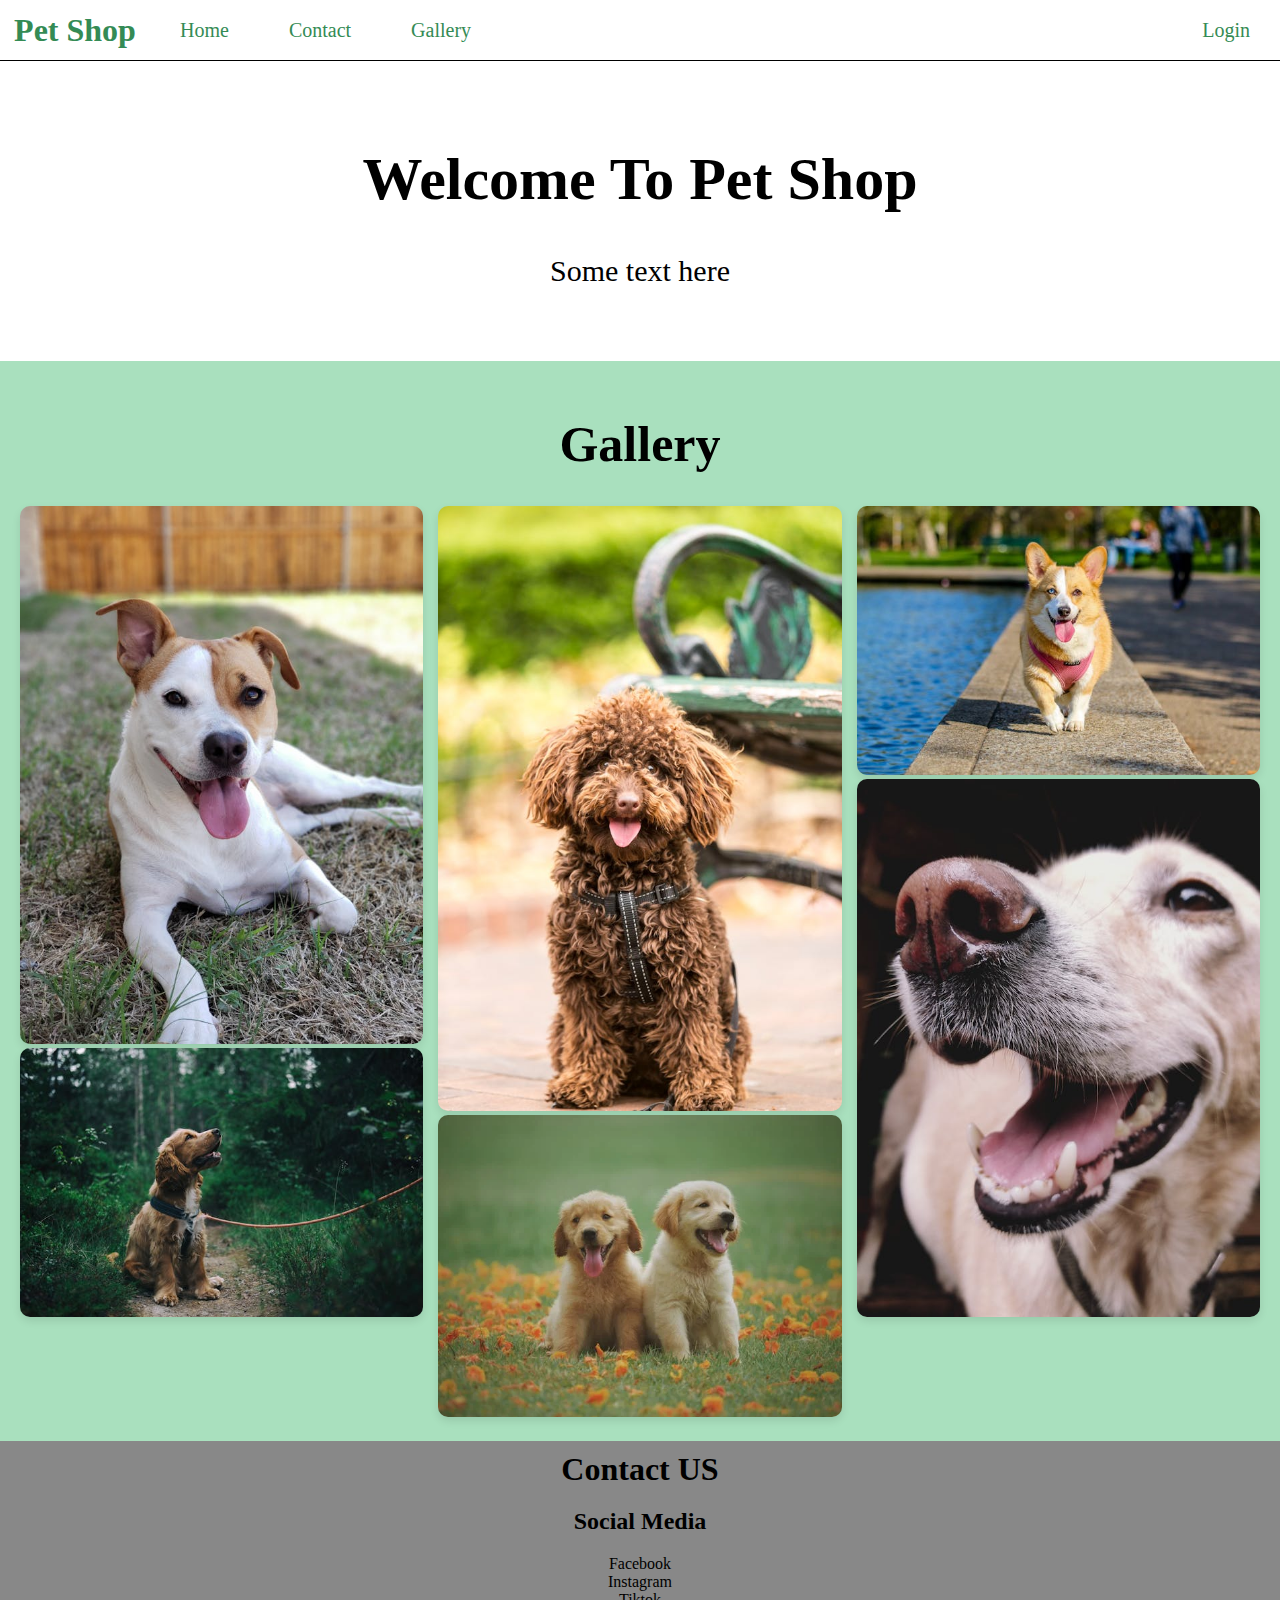
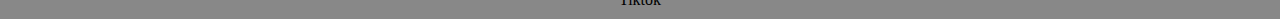
<file: index.html>
<!DOCTYPE html>
<html lang="en">

<head>
  <meta charset="utf-8">
  <meta name="viewport" content="width=device-width initial-scale=1.0">
  <title>PetShop</title>
  <link rel="stylesheet" href="css/myStyle.css">
</head>

<body>
  <header class="header">
    <nav>
      <ul>
        <li><h1>Pet Shop</h1></lik>
        <li><a href="index.html">Home</a></li>
        <li><a href="#contact">Contact</a></li>
        <li><a href="#gallery">Gallery</a></li>
        <li style="float: right;"><a href="login.html" >Login</a></li>
      </ul>
    </nav>
  </header>
  <main>
      <section class="welcome">
        <h1>Welcome To Pet Shop</h1>
        <p>Some text here</p>
      </section>
      <section class="gallery" id="gallery" >
          <h1>Gallery</h1>
          <div class="container">
              <img src="images/pexels-photo-1078090.jpeg" alt="dog" width="300" height="400">
              <img src="images/pexels-photo-1254140.jpeg" alt="dog" width="300" height="200" >
              <img src="images/pexels-photo-1390784.jpeg" alt="dog" width="300" height="400">
              <img src="images/pexels-photo-1108099.webp" alt="dog" width="300" height="200">
              <img src="images/pexels-photo-58997.jpeg" alt="dog" width="300" height="200" >
              <img src="images/pexels-photo-662417.jpeg" alt="dog" width="300" height="400">

          </div>
      </section>
  </main>
  <footer id="contact">
    <h1>Contact US</h1>
      <section>
        <h2>Social Media</h2>
      <ul>
        <li><a>Facebook</a></li>
        <li><a>Instagram</a></li>
        <li><a>Tiktok</a></li>
      </ul>
    </section>
  </footer>
</body>

</html>
</file>
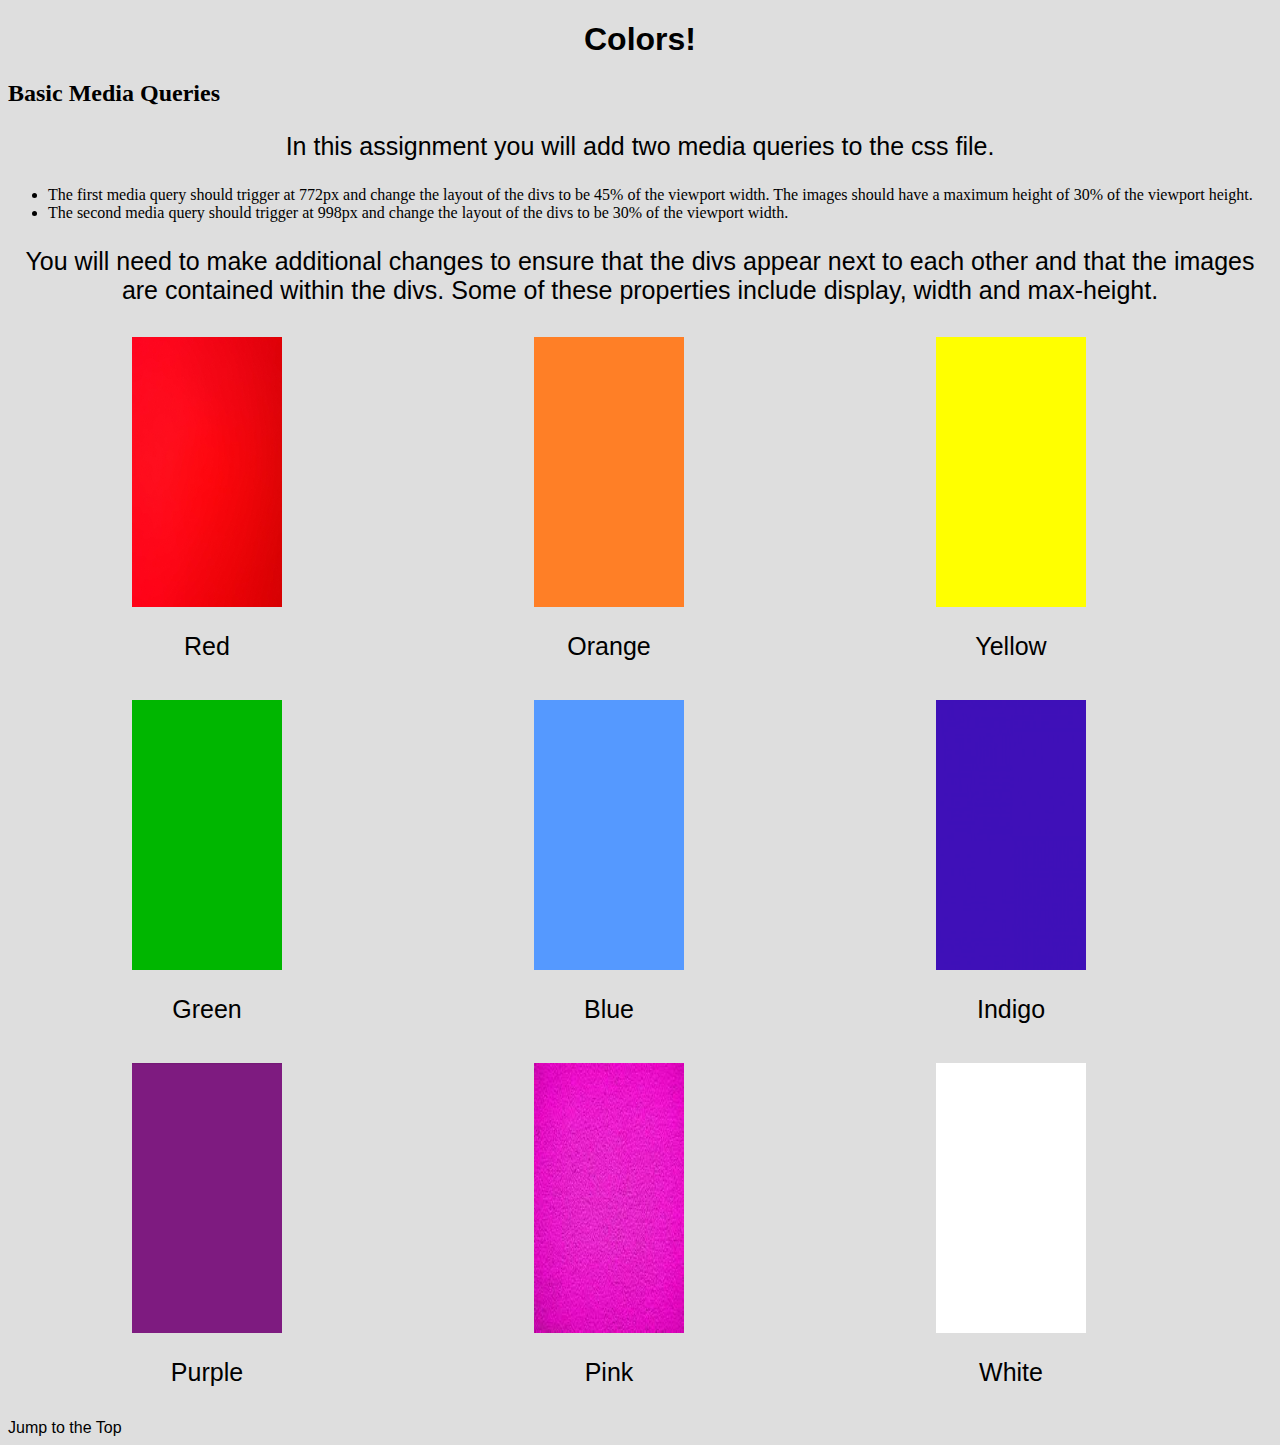
<file: responsiveHomework/index.html>
<!DOCTYPE html>
<html lang="en">

<head>
  <meta charset="UTF-8">
  <meta http-equiv="X-UA-Compatible" content="IE=edge">
  <meta name="viewport" content="width=device-width, initial-scale=1.0">
  <title>Colors</title>
  <link rel="stylesheet" href="css/style.css">
</head>

<body>
  <header>
    <h1 id="top">Colors!</h1>
  </header>

  <main>
    <h2>Basic Media Queries</h2>
    <p>In this assignment you will add two media queries to the css file.</p>
    <ul>
      <li>The first media query should trigger at 772px and change the layout of the divs to be 45% of the viewport width. The images should have a maximum height of 30% of the viewport height.</li>

      <li>The second media query should trigger at 998px and change the layout of the divs to be 30% of the viewport width.</li>
    </ul>
    <p>You will need to make additional changes to ensure that the divs appear next to each other and that the images are contained within the divs.  Some of these properties include display, width and max-height.</p>

    <div>
      <img src="images/Red.jpeg" alt="Red" width="200">
      <p class = "label">Red</p>
    </div>
    <div>
      <img src="images/Orange.png" alt="Orange" width="200">
      <p class = "label">Orange</p>
    </div>
    <div>
      <img src="images/Yellow.png" alt="Yellow" width="200">
      <p class = "label">Yellow</p>
    </div>
    <div>
      <img src="images/Green.png" alt="Green" width="200">
      <p class = "label">Green</p>
    </div>
    <div>
      <img src="images/Blue.png" alt="Blue" width="200">
      <p class = "label">Blue</p>
    </div>
    <div>
      <img src="images/Indigo.jpeg" alt="Indigo" width="200">
      <p class = "label">Indigo</p>
    </div>
    <div>
      <img src="images/Purple.png" alt="Purple" width="200">
      <p class = "label">Purple</p>
    </div>
    <div>
      <img src="images/Pink.jpeg" alt="Pink" width="200">
      <p class = "label">Pink</p>
    </div>
    <div>
      <img src="images/White.png" alt="White" width="200">
      <p class = "label">White</p>
    </div>
    </div>
  </main>

  <footer>
    <a href="#top">Jump to the Top</a>
  </footer>
</body>

</html>
</file>
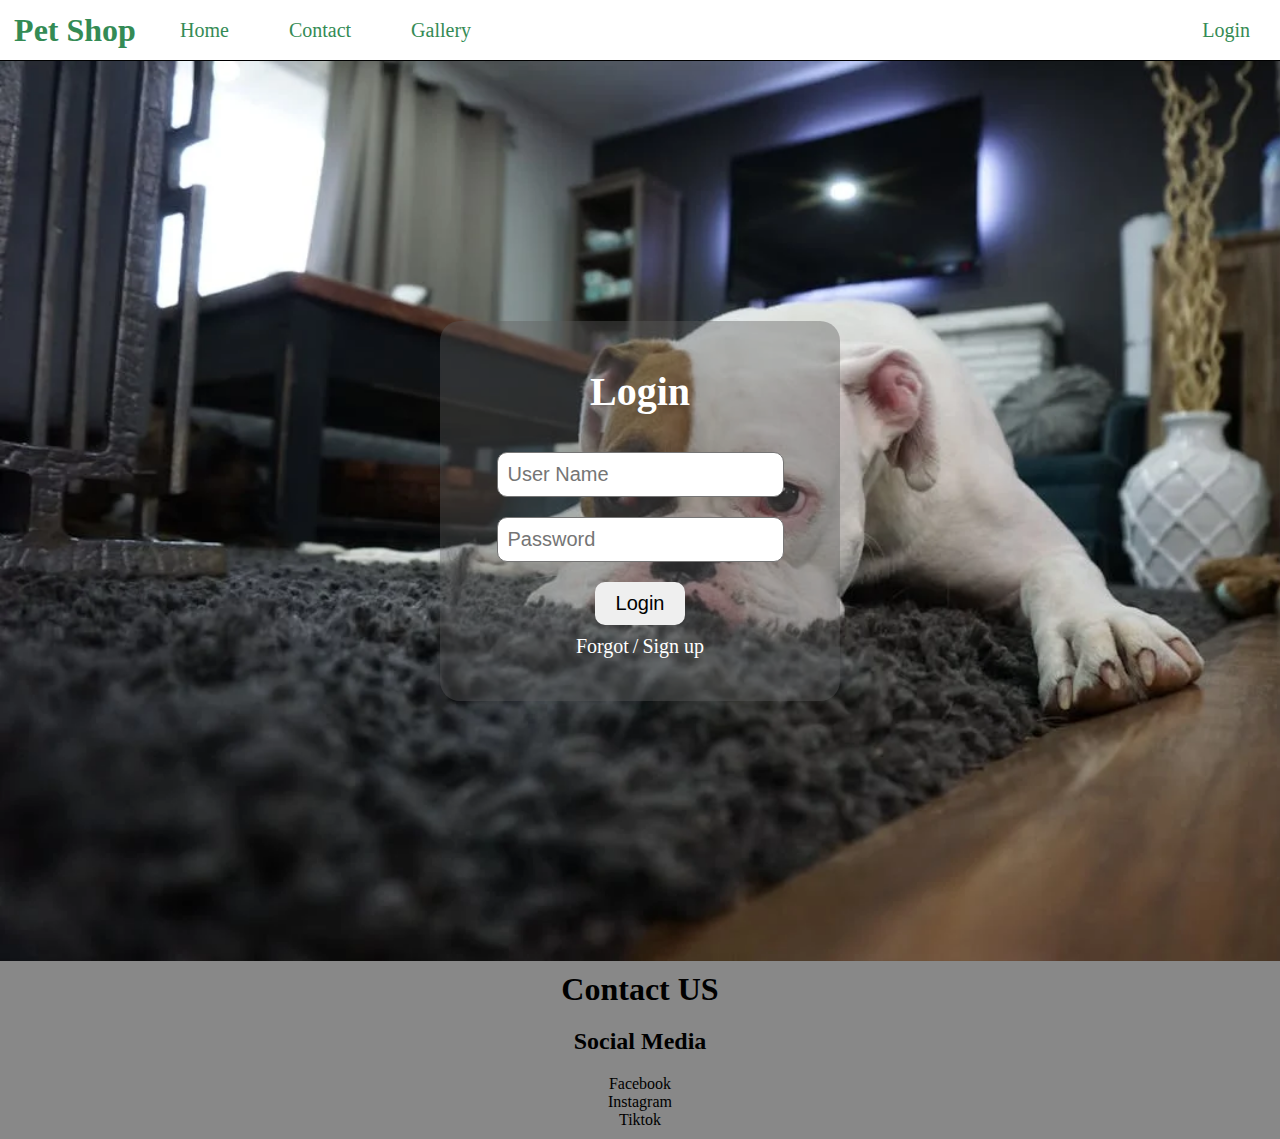
<file: login.html>
<!DOCTYPE html>
<html lang="en">

<head>
  <meta charset="utf-8">
  <meta name="viewport" content="width=device-width">
  <title>Neighborhood Walk</title>
  <!-- You will need to link to the CSS file -->
  <link rel="stylesheet" href="css/myStyle.css">
  <link rel="stylesheet" href="css/login.css">
</head>

<body>
  <header class="header">
    <nav>
      <ul>
        <li><h1>Pet Shop</h1></lik>
        <li><a href="index.html">Home</a></li>
        <li><a href="#contact">Contact</a></li>
        <li><a href="#gallery">Gallery</a></li>
        <li style="float: right;"><a href="login.html" >Login</a></li>
      </ul>
    </nav>
  </header>
  <main>
    <div class="container-form">
      <h1>Login</h1>
      <form>
        <input type="text" placeholder="User Name"><br>
        <input type="password" placeholder="Password"><br>
        <input type="submit" value="Login"><br>
        <a href="#">Forgot</a>
        <span>/</span>
        <a href="signup.html">Sign up</a>
      </form>
    </div>
  </main>
  <footer id="contact">
    <h1>Contact US</h1>
      <section>
        <h2>Social Media</h2>
      <ul>
        <li><a>Facebook</a></li>
        <li><a>Instagram</a></li>
        <li><a>Tiktok</a></li>
      </ul>
    </section>
  </footer>
</body>

</html>
</file>
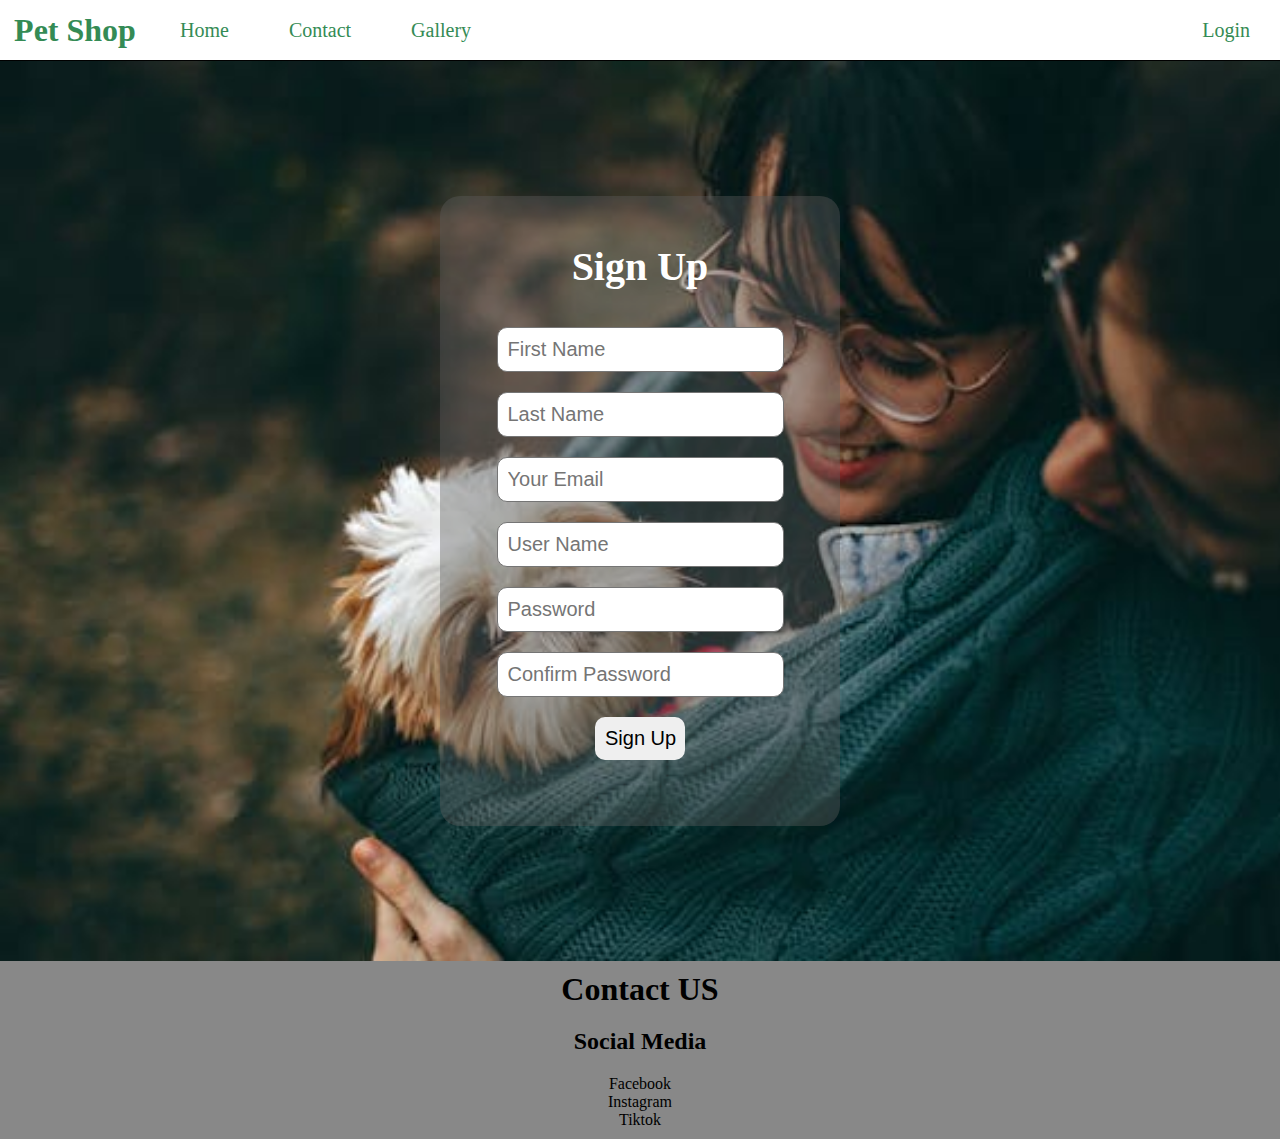
<file: signup.html>
<!DOCTYPE html>
<html lang="en">

<head>
  <meta charset="utf-8">
  <meta name="viewport" content="width=device-width">
  <title>Neighborhood Walk</title>
   <link rel="stylesheet" href="css/myStyle.css">
   <link rel="stylesheet" href="css/signup.css">
</head>

<body>
  <header class="header">
    <nav>
      <ul>
        <li><h1>Pet Shop</h1></lik>
        <li><a href="index.html">Home</a></li>
        <li><a href="#contact">Contact</a></li>
        <li><a href="#gallery">Gallery</a></li>
        <li style="float: right;"><a href="login.html" >Login</a></li>
      </ul>
    </nav>
  </header>
  <main>
    <div class="container-form">
      <h1>Sign Up</h1>
      <form>
        <input type="text" placeholder="First Name">
        <input type="text" placeholder="Last Name">
        <input type="email" placeholder="Your Email">
        <input type="text" placeholder="User Name">
        <input type="password" placeholder="Password">
        <input type="password" placeholder="Confirm Password"><br>
        <input type="submit" value="Sign Up">
      </form>
    </div>
  </main>
  <footer id="contact">
    <h1>Contact US</h1>
      <section>
        <h2>Social Media</h2>
      <ul>
        <li><a>Facebook</a></li>
        <li><a>Instagram</a></li>
        <li><a>Tiktok</a></li>
      </ul>
    </section>
  </footer>
</body>

</html>
</file>
<file: css/myStyle.css>
body{
    margin: 0;
    box-sizing: border-box;
    font-family: 'Times New Roman', Times, serif;
}

/* HOME */
/* HEADER */

.header{
    border-bottom: 1px solid black;
}

.header nav ul li h1{
    margin: 0;
    height: 60px;
    width: 150px;
    align-content: center;
    text-align: center;
    color: #348b55;
}

.header nav ul{
    list-style-type: none;
    margin: 0;
    padding: 0;
    overflow: hidden;
}

.header nav li{
    float: left;
}

.header nav li a{
    text-decoration: none;
    display: inline-block;
    font-size: 20px;
    color: #000;
    height: 60px;
    align-content: center;
    text-align: center;
    padding: 0 30px 0 30px;
    color: #348b55;
}

.header nav li a:hover{
    background-color: #a9e0be;
    border-radius: 10px;
}

/* MAIN */
/* SECTION WELCOME */
.welcome{
    text-align: center;
    align-content: center;
    color: #000000;
    height: 300px;
    font-size: 30px;
}

/* SECTION  */

.gallery{
    background-color: #a9e0be;
    padding: 20px;
    margin: 0;
}
.gallery h1{
    text-align: center;
    font-size: 50px;
}
.container {
    column-count: 3; /* Số cột bạn muốn hiển thị */
    column-gap: 15px; /* Khoảng cách giữa các cột */
  }

  .container img {
    width: 100%;
    height: auto;
    border-radius: 10px;
    box-shadow: 0 4px 8px rgba(0,0,0,0.1);
    break-inside: avoid;
  }

  /* FOOTER */
  footer{
    background-color: #888888;
    color: #000;
    padding: 10px;
    text-align: center;
  }
  footer h1{
    margin: 0;
  }

  footer section ul{
    list-style-type: none;
    margin: 0;
    padding: 0;
  }
</file>
<file: responsiveHomework/css/style.css>
body {
    background-color: #dedede;
}

h1 {
    text-align: center;
    font-family:Arial, sans-serif;
    font-size: 32px;
}

a {
    color: #000;
    text-decoration: none;
    font-family:Arial, sans-serif;
}

p {
   font-size: 25px;
   font-family:Arial, sans-serif;
}

img{
  width:100%;
}


p{
  text-align:center;
}

div img{
    width:150px;
    height: 150px;
    display:block;
    margin:auto;
}

div{
  display: inline-block;
  width: 24%;
  margin: 5px;
  padding: 2px;
}

@media screen and (min-width: 772px) {
    div{
        width: 45vw;
    }
    div img{
        height: 30vh;
    }
}

@media screen and (min-width: 998px){
    div{
        width:30vw;
    }
}





























/* 
main {
    border: 5px #000 solid;
    margin: 10px;
}
 */
/* 

.container {
    display: grid;
    grid-template-columns: 1fr;
    justify-items: center;
}
 */
/* img{
    width: 200px;
    height: 200px;
    padding: 5px;
} */

/* .child {
    position: relative;
    display: inline-block;
    border: 5px black solid;
    margin: 5px;
    border-radius: 5px;
} */

/* 

.label {
    display: none;
    position: absolute;
    top: 40%;
    left: 40%;
} */
/* 
.button {
    display: inline-block;
    border: 2px solid #000;
    padding: 5px;
    border-radius: 25px;
}
 */
/* 
.button:hover {
    background-color:#fff;
} */

/* 
footer {
    display: flex;
    justify-content: center;
} */

/* 
header {
    border-radius: 5px;
    border: 5px #000 solid;
    margin: 10px;
} */

/* 
.label {
    display: none;
    position: absolute;
    top: 40%;
    left: 40%;
} */
/* 
.child:hover .label {
    display: block;
} */
</file>
<file: css/login.css>
main{
    justify-content: center;
    align-content: center;
    height: 100vh;
    background-image: url(/images/pexels-photo-164446.webp);
    background-repeat: no-repeat;
    background-size: cover;
}

.container-form{
    border-radius: 20px;
    width: 400px;
    height: 350px;
    text-align: center;
    margin: auto;
    padding-bottom: 10px;
    padding-top: 20px;
    background-color: rgba(92, 92, 92, 0.4);
}

.container-form h1{
    font-size: 40px;
    color: #ffffff;
}
.container-form span{
    font-size: 20px;
    color: #ffffff;
}
.container-form a{
    font-size: 20px;
    text-decoration: none;
    color: #ffffff;
}

.container-form input{
    margin: 10px;
    font-size: 20px;
    border: 1px solid rgb(117, 117, 117);
    border-radius: 10px;
    padding: 10px;
}

.container-form input[type="submit"]{
    width: 90px;
    border: none;
    cursor: pointer;
}

.container-form input[type="submit"]:hover{
    background-color: #a7adab;
}

.container-form input:focus{
    outline: none;
}
.container-form a:hover{
    color: #91c4b3;
}
</file>
<file: css/signup.css>
main{
    justify-content: center;
    align-content: center;
    height: 100vh;
    background-image: url(/images/pexels-photo-1378849.jpeg);
    background-repeat: no-repeat;
    background-size: cover;
}

.container-form{
    border-radius: 20px;
    width: 400px;
    height: 600px;
    text-align: center;
    margin: auto;
    padding-bottom: 10px;
    padding-top: 20px;
    background-color: rgba(92, 92, 92, 0.4);
}

.container-form h1{
    font-size: 40px;
    color: #ffffff;
}
.container-form span{
    font-size: 20px;
    color: #ffffff;
}
.container-form a{
    font-size: 20px;
    text-decoration: none;
    color: #ffffff;
}

.container-form input{
    margin: 10px;
    font-size: 20px;
    border: 1px solid rgb(117, 117, 117);
    border-radius: 10px;
    padding: 10px;
}

.container-form input[type="submit"]{
    width: 90px;
    border: none;
    cursor: pointer;
}

.container-form input[type="submit"]:hover{
    background-color: #a7adab;
}

.container-form input:focus{
    outline: none;
}
.container-form a:hover{
    color: #91c4b3;
}
</file>
